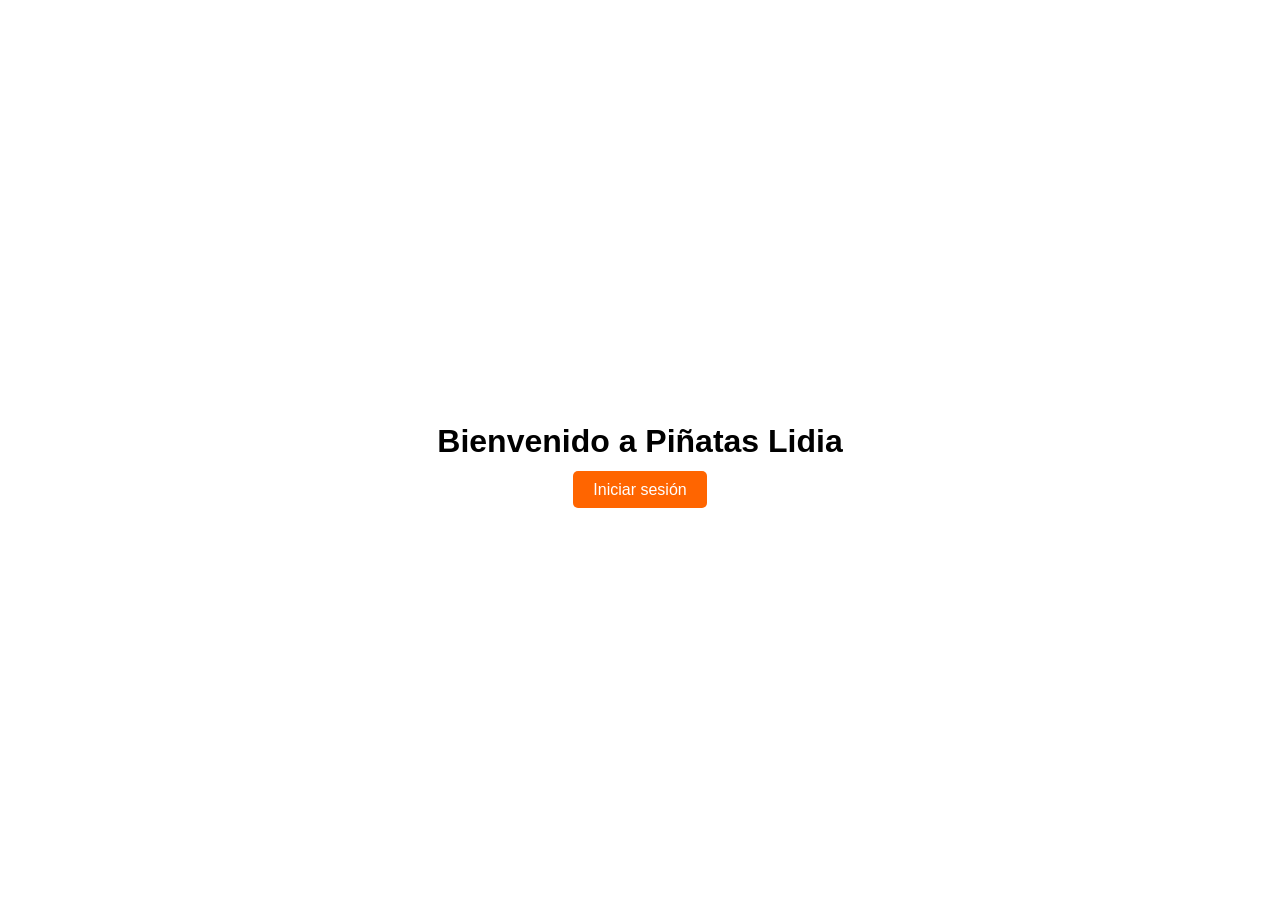
<file: bienvenida.html>
<?php
session_start();
?> 

<!DOCTYPE html>
<html lang="es">
<head>
    <meta charset="UTF-8">
    <title>Piñatas Lidia</title>

    <style>
        body{
            display: flex;
            justify-content: center;
            align-items: center;
            height: 100vh;
            margin: 0;
            font-family: Arial, sans-serif;
        }

        .contenedor{
            text-align: center;
        }

        a{
            text-decoration: none;
            background: #ff6500;
            color: white;
            padding: 10px 20px;
            border-radius: 5px;
        }

        a:hover{
            background: #e55b00;
        }
    </style>
</head>
<body>

<div class="contenedor">
    <h1>Bienvenido a Piñatas Lidia</h1>
    <a href="index.html?verificado=true">Iniciar sesión</a>
</div>

</body>
</html>
</file>
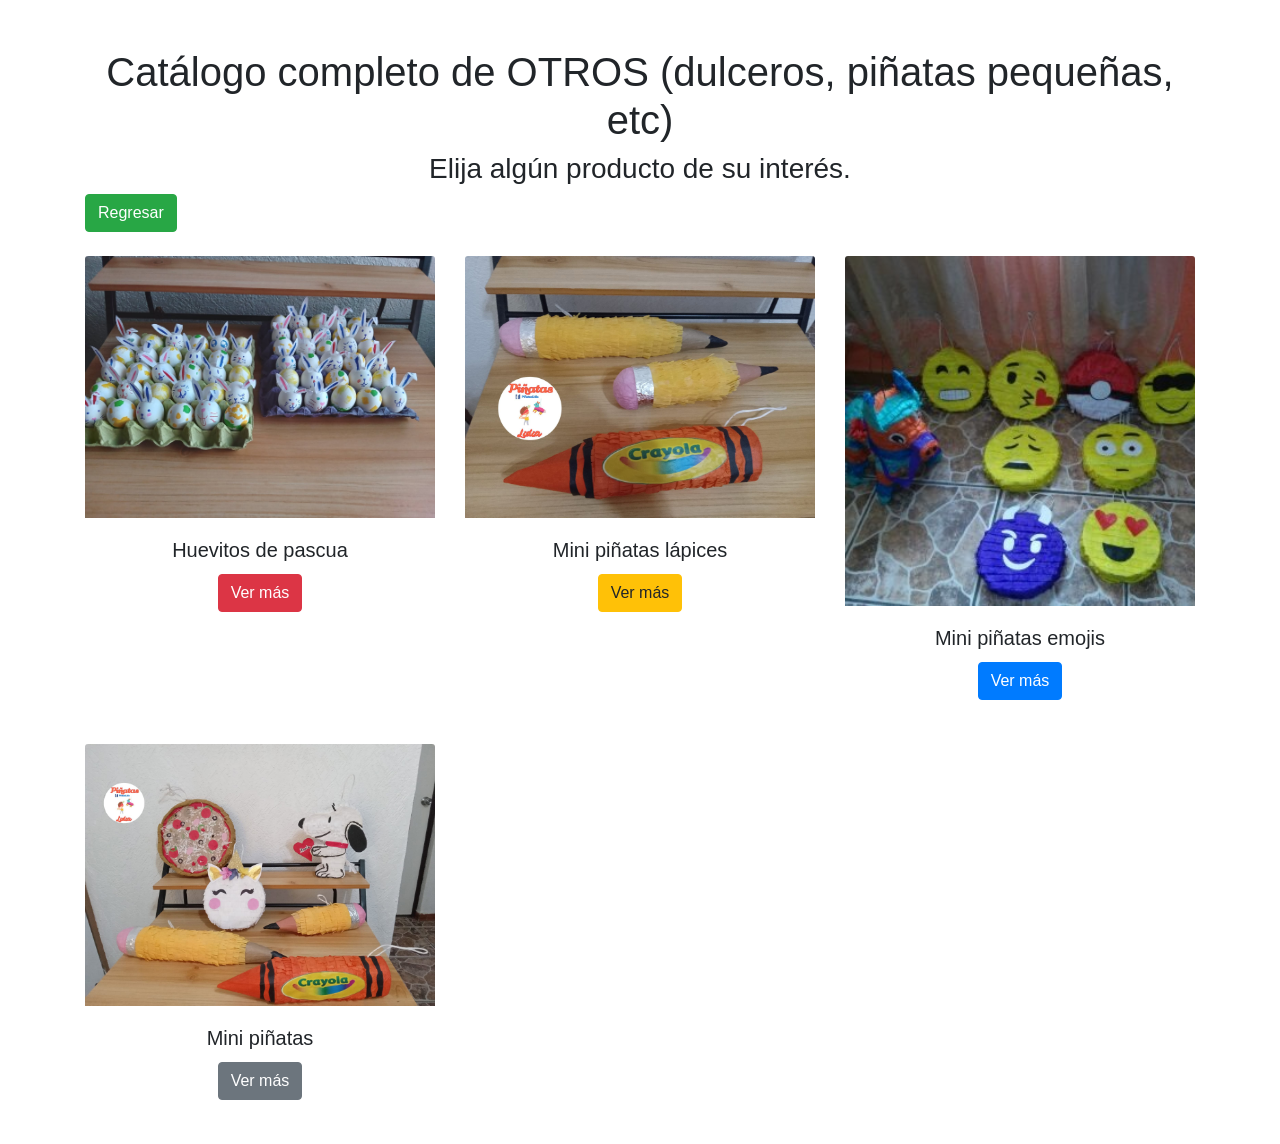
<file: Otros.html>
<!DOCTYPE html>
<html lang="en">
<head>
  <meta charset="UTF-8">
  <meta name="viewport" content="width=device-width, initial-scale=1.0">

  <link rel="stylesheet" href="https://cdn.jsdelivr.net/npm/bootstrap@4.6.2/dist/css/bootstrap.min.css">

  <script src="https://code.jquery.com/jquery-3.6.0.min.js"></script>

  <script src="https://cdn.jsdelivr.net/npm/bootstrap@4.6.2/dist/js/bootstrap.bundle.min.js"></script>

  <title>Otros</title>
</head>
<body>
  <div class="container mt-5">
    <h1 class="text-center"> Catálogo completo de OTROS (dulceros, piñatas pequeñas, etc)</h1>
    <h3 class="text-center"> Elija algún producto de su interés. </h3>

    <a href="index.html" class="btn btn-success">Regresar</a> <br><br> 

    <div class="row">
      <div class="col-lg-4 col-md-6 mb-4">
        <div class="card-shadow h-100">
          <img src="images/huevos-pascua.jpg" class="card-img-top" alt="huevitos de pascua"> 
          <div class="card-body text-center">
            <h5 class="card-title"> Huevitos de pascua </h5>
            <a href="#" class="btn btn-danger"> Ver más </a>
          </div>
        </div>
      </div>

      <div class="col-lg-4 col-md-6 mb-4">
        <div class="card-shadow h-100">
          <img src="images/lapices.jpg" class="card-img-top" alt="mini piñatas lápices"> 
          <div class="card-body text-center">
            <h5 class="card-title"> Mini piñatas lápices </h5>
            <a href="#" class="btn btn-warning"> Ver más </a>
          </div>
        </div>
      </div>

      <div class="col-lg-4 col-md-6 mb-4">
        <div class="card-shadow h-100">
          <img src="images/pinata-emojis.jpg" class="card-img-top" alt="mini piñatas emojis"> 
          <div class="card-body text-center">
            <h5 class="card-title"> Mini piñatas emojis </h5>
            <a href="#" class="btn btn-primary"> Ver más </a>
          </div>
        </div>
      </div>

      <div class="col-lg-4 col-md-6 mb-4">
        <div class="card-shadow h-100">
          <img src="images/pinatas-minis.jpg" class="card-img-top" alt="mini piñatas"> 
          <div class="card-body text-center">
            <h5 class="card-title"> Mini piñatas </h5>
            <a href="#" class="btn btn-secondary"> Ver más </a>
          </div>
        </div>
      </div>
    </div>
  </div>
    
</body>
</html>
</file>
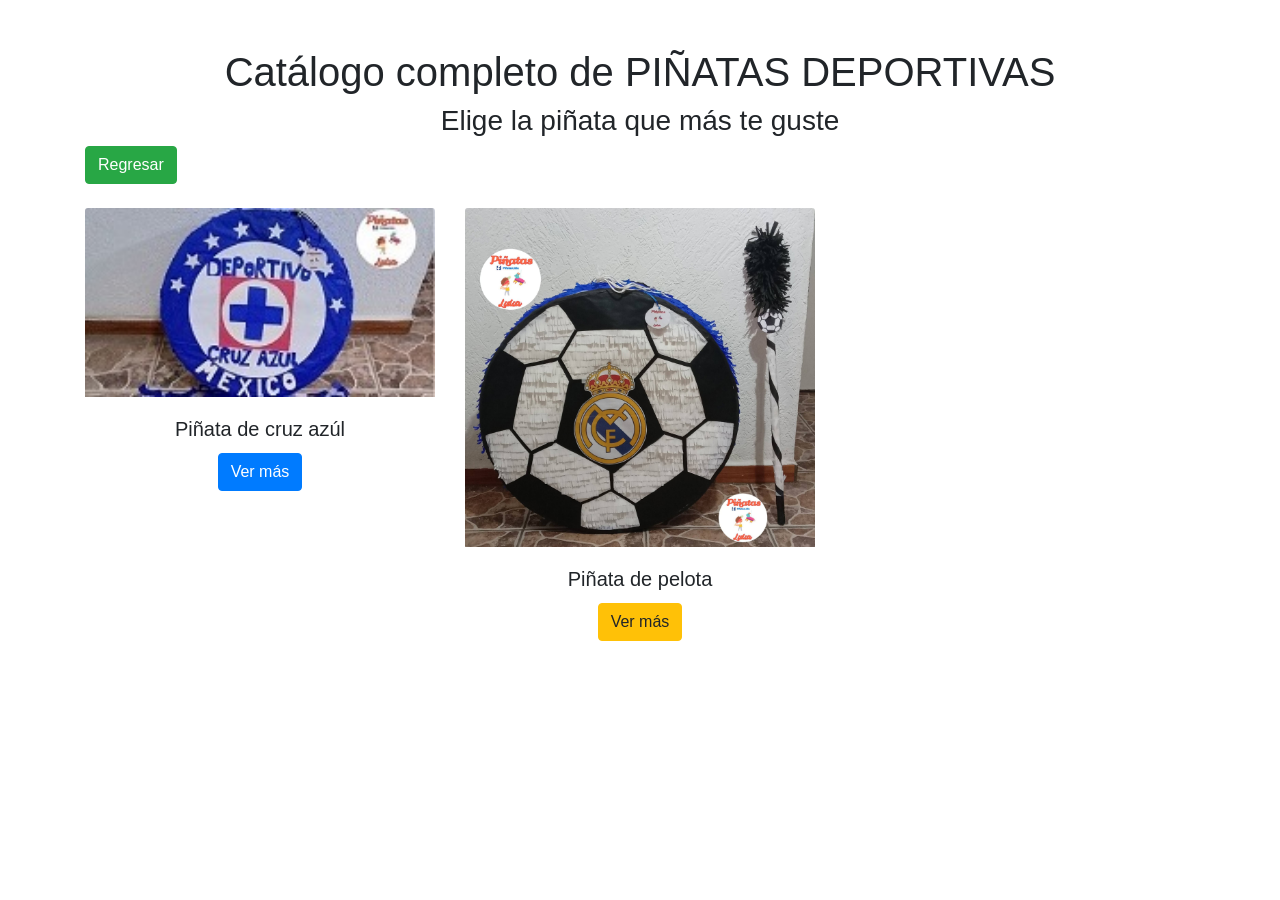
<file: pinatas-deportivas.html>
<!DOCTYPE html>
<html lang="es">
<head>
  <meta charset="UTF-8">
  <meta name="viewport" content="width=device-width, initial-scale=1.0">
  <link rel="stylesheet" href="https://cdn.jsdelivr.net/npm/bootstrap@4.6.2/dist/css/bootstrap.min.css">

  <script src="https://code.jquery.com/jquery-3.6.0.min.js"></script>

  <script src="https://cdn.jsdelivr.net/npm/bootstrap@4.6.2/dist/js/bootstrap.bundle.min.js"></script>

    <title>Piñatas deportivas</title>
</head>
<body>
  <div class="container mt-5">
	<h1 class="text-center"> Catálogo completo de PIÑATAS DEPORTIVAS</h1>
	<h3 class="text-center"> Elige la piñata que más te guste</h3>

	<a href="index.html" class="btn btn-success"> Regresar </a><br><br> 

	<div class="row">
		<div class="col-lg-4 col-md-6 mb-4">
			<div class="card-shadow h-100">
				<img src="images/pinata-cruz-azul.jpg" class="card-img-top" alt="Piñata cruz azúl"> 
				<div class="card-body text-center">
					<h5 class="card-title"> Piñata de cruz azúl </h5>
						<a href="#" class="btn btn-primary"> Ver más </a>
					</div>
				</div>
			</div>

			<div class="col-lg-4 col-md-6 mb-4">
			<div class="card-shadow h-100">
				<img src="images/pinata-pelota.jpg" class="card-img-top" alt="Piñata pelota "> 
				<div class="card-body text-center">
					<h5 class="card-title"> Piñata de pelota </h5>
						<a href="#" class="btn btn-warning"> Ver más </a>
					</div>
				</div>
			</div>

		</div>
	</div>
</body>
</html>
</file>
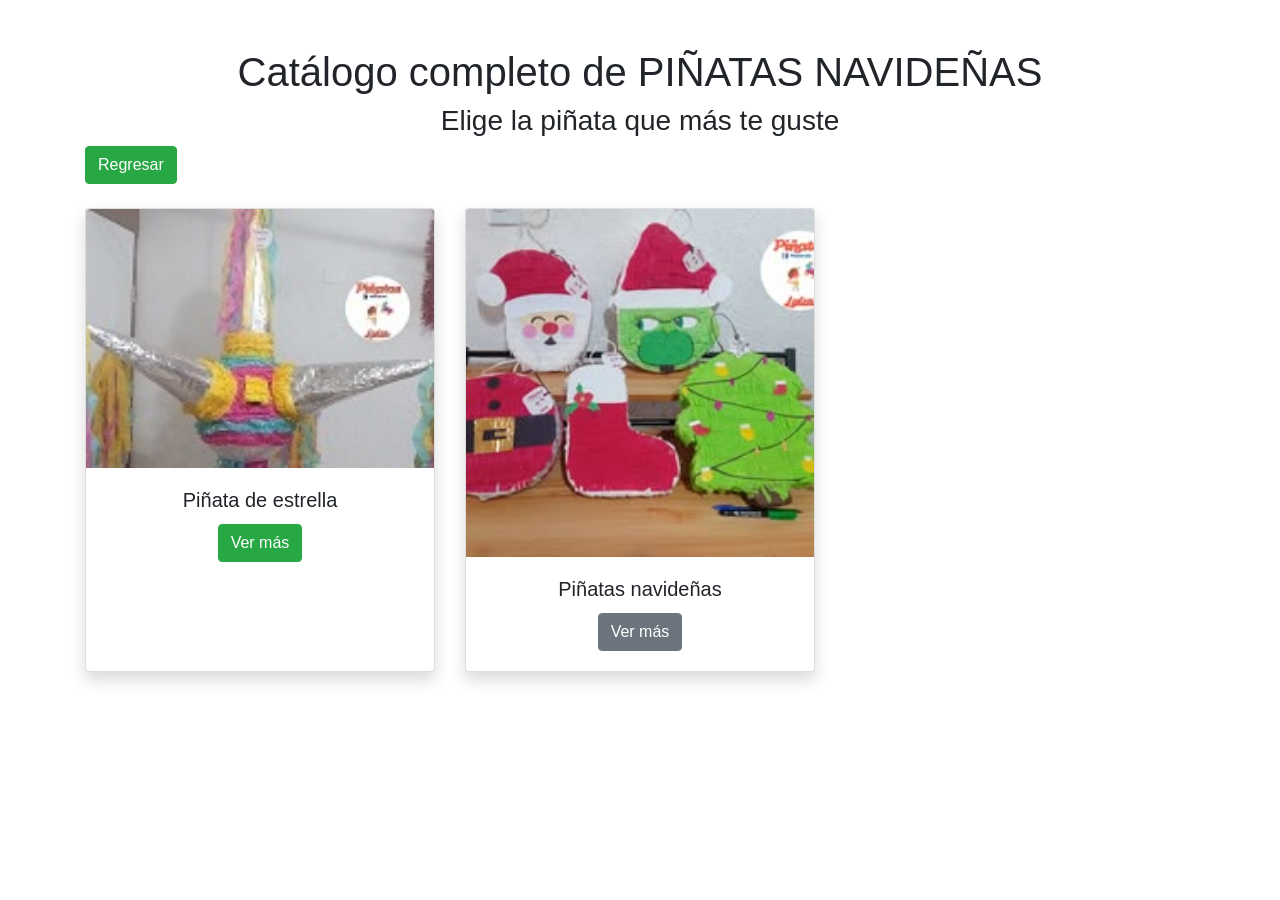
<file: pinatas-navidenas.html>
<!DOCTYPE html>
<html lang="es">
<head>
  <meta charset="UTF-8">
  <meta name="viewport" content="width=device-width, initial-scale=1.0">

  <link rel="stylesheet" href="https://cdn.jsdelivr.net/npm/bootstrap@4.6.2/dist/css/bootstrap.min.css">

  <script src="https://code.jquery.com/jquery-3.6.0.min.js"></script>

  <script src="https://cdn.jsdelivr.net/npm/bootstrap@4.6.2/dist/js/bootstrap.bundle.min.js"></script>

  <title>Piñatas navideñas</title>
</head>
<body>
    <div class="container mt-5">
			<h1 class="text-center"> Catálogo completo de PIÑATAS NAVIDEÑAS</h1>
			<h3 class="text-center"> Elige la piñata que más te guste</h3>

			<a href="index.html" class="btn btn-success"> Regresar </a><br><br>

			<div class="row">
				<div class="col-lg-4 col-md-6 mb-4 ">
					<div class="card shadow h-100">
						<img src="images/pinata-estrella.jpg" class="card-img-top" alt="piñata de estrella"> 
						<div class="card-body text-center">
							<h5 class="card-title">Piñata de estrella</h5>
							<a href="#" class="btn btn-success"> Ver más </a>
						</div>
					</div>
				</div>

				<div class="col-lg-4 col-md-6 mb-4 ">
					<div class="card shadow h-100">
						<img src="images/pinata-navidenas.jpg" class="card-img-top" alt="piñatas navideñas"> 
						<div class="card-body text-center">
							<h5 class="card-title">Piñatas navideñas</h5>
							<a href="#" class="btn btn-secondary"> Ver más </a>
						</div>
					</div>
			</div>
		</div>
</body>
</html>
</file>
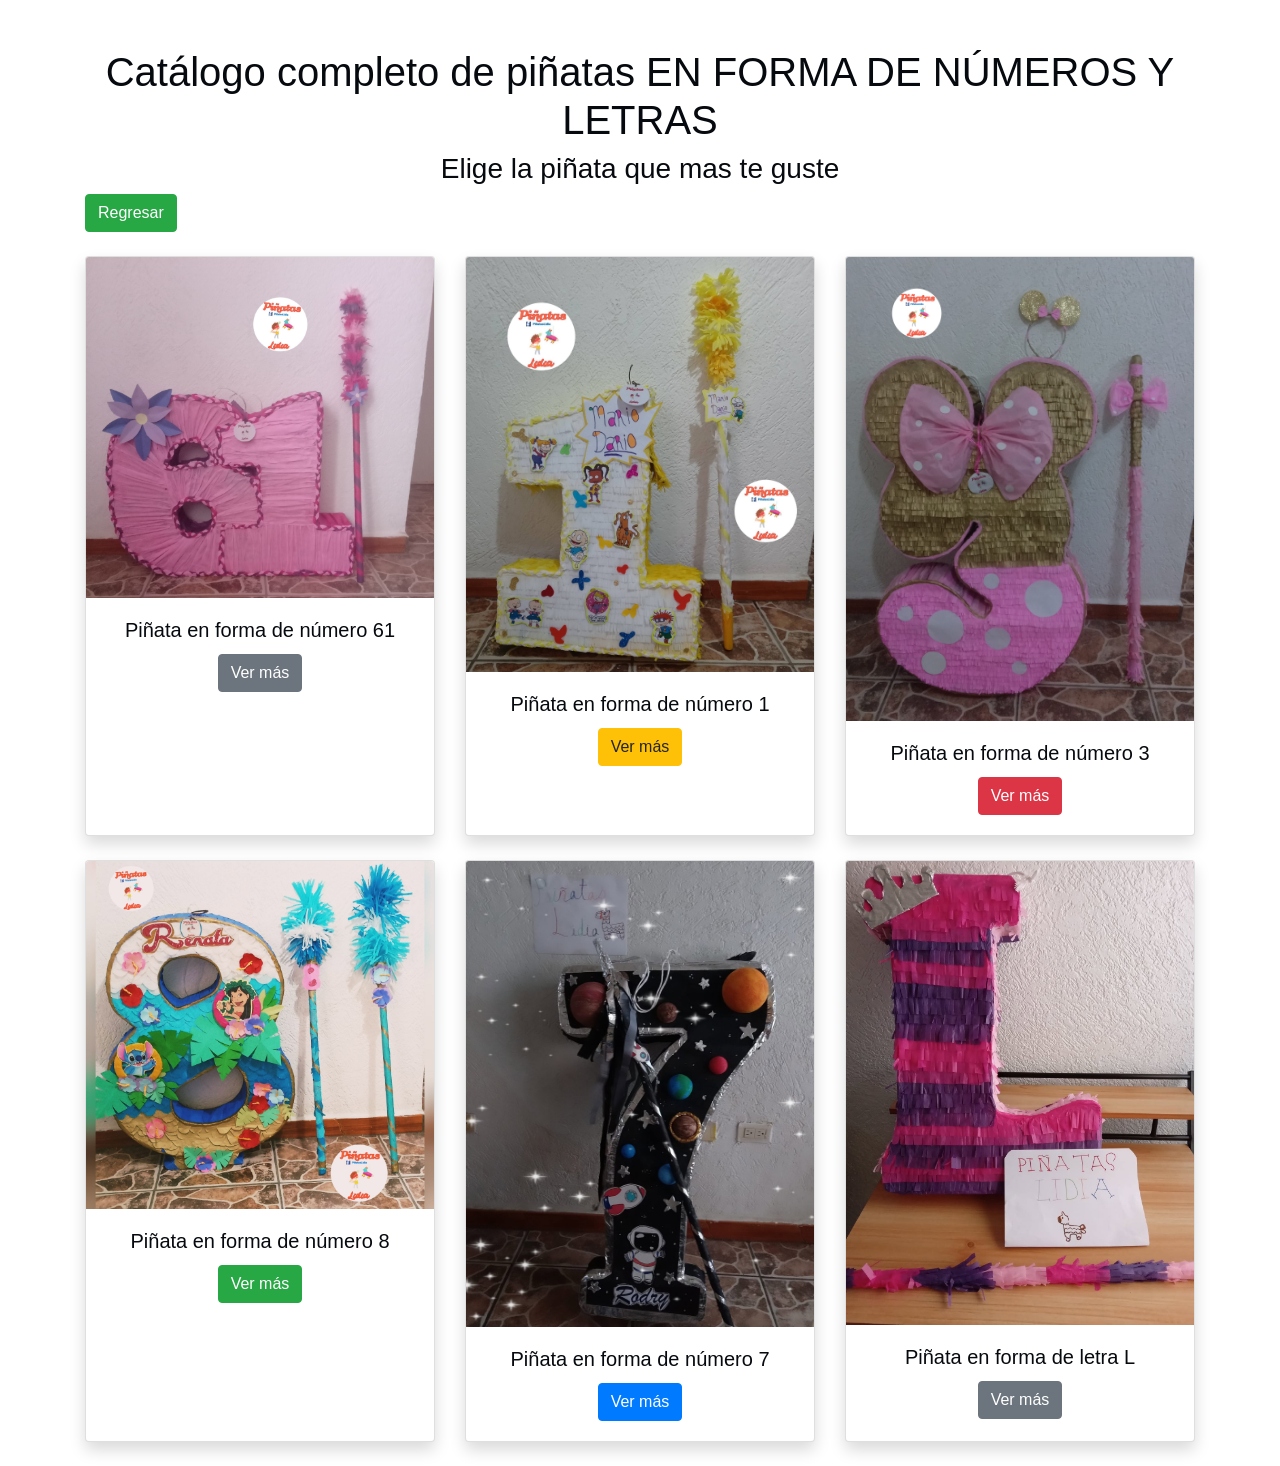
<file: pinatas-numeros.html>
<!DOCTYPE html>
<html lang="es">
<head>
    <meta charset="UTF-8">
    <meta name="viewport" content="width=device-width, initial-scale=1.0">
     <link rel="stylesheet" href="https://cdn.jsdelivr.net/npm/bootstrap@4.6.2/dist/css/bootstrap.min.css">

    <script src="https://code.jquery.com/jquery-3.6.0.min.js"></script>
		<link rel="stylesheet" href="css/main.css">

    <script src="https://cdn.jsdelivr.net/npm/bootstrap@4.6.2/dist/js/bootstrap.bundle.min.js"></script>
    <title> Catálogo de piñatas forma de números </title>
</head>
<body>
    <div class="container mt-5">
      <h1 class="text-center"> Catálogo completo de piñatas EN FORMA DE NÚMEROS Y LETRAS </h1>
      <h3 class="text-center"> Elige la piñata que mas te guste </h3>

			<a href="index.html" class="btn btn-success float-end"> Regresar </a><br><br>

      <div class="row">
        <div class="col-lg-4 col-md-6 mb-4">
		    	<div class="card shadow h-100">
						<img src="images/pinata-numero-61.jpg" class="card-img-top" alt="piñata número 61"> 
							<div class="card-body text-center">
								<h5 class="card-title">Piñata en forma de número 61</h5>
								<a href="#" class="btn btn-secondary">Ver más</a>
							</div>
			    </div>
				</div>

				<div class="col-lg-4 col-md-6 mb-4">
					<div class="card shadow h-100">
						<img src="images/pinata-numero-1.jpg" class="card-img-top" alt="pinata numero 1"> 
							<div class="card-body text-center">
								<h5 class="card-title"> Piñata en forma de número 1</h5>
								<a href="#" class="btn btn-warning"> Ver más</a>
							</div>
					</div>
				</div>

				<div class="col-lg-4 col-md-6 mb-4"> 
					<div class="card shadow h-100">
						<img src="images/pinata-numero-3.jpg" class="card-img-top" alt="pinata numero 3"> 
						<div class="card-body text-center">
							<h5 class="card-title"> Piñata en forma de número 3</h5>
							<a href="#" class="btn btn-danger"> Ver más </a>
						</div>
					</div>
				</div>

				<div class="col-lg-4 col-md-6 mb-4"> 
					<div class="card shadow h-100">
						<img src="images/pinata-numero-8.jpg" class="card-img-top" alt="pinata numero 8"> 
						<div class="card-body text-center">
							<h5 class="card-title"> Piñata en forma de número 8</h5>
							<a href="#" class="btn btn-success"> Ver más </a>
						</div>
					</div>
				</div>

				<div class="col-lg-4 col-md-6 mb-4"> 
					<div class="card shadow h-100">
						<img src="images/pinata-numero-7.jpg" class="card-img-top" alt="pinata numero 7"> 
						<div class="card-body text-center">
							<h5 class="card-title"> Piñata en forma de número 7</h5>
							<a href="#" class="btn btn-primary"> Ver más </a>
						</div>
					</div>
				</div>

				<div class="col-lg-4 col-md-6 mb-4"> 
					<div class="card shadow h-100">
						<img src="images/pinata-letra-L.jpg" class="card-img-top" alt="pinata letra L"> 
						<div class="card-body text-center">
							<h5 class="card-title"> Piñata en forma de letra L</h5>
							<a href="#" class="btn btn-secondary"> Ver más </a>
						</div>
					</div>
				</div>


			</div>
</body>
</html>
</file>
<file: css/main.css>
a {
  margin: 0px;
  padding: 0px;
}
a:hover {
  color: green;
}

h1, h2, h3, h4, h5, h6 {
  color: #060a0f;
}

p {
  color: #060a0f;
}

.tslow, footer .social-network li i, footer .social-network li, footer a, footer .tumblr, .rombo, .diamante, .rounded-circle, .grid-item, button, input, select, option, textarea, nav ul li a:after, nav ul li a:before, nav ul li a, nav ul .link-active a, nav ul, nav .logo img, nav {
  transition: all 0.2s ease-in-out;
}

.pad_200 {
  padding: 200px 0px;
}

.center {
  text-align: center;
  margin: 0px auto;
}

.main-title {
  font-size: 40px;
  font-weight: bold;
  color: #060a0f;
}

nav {
  width: 100%;
  background-color: transparent;
  padding: 10px 0px;
  position: fixed;
  border-bottom: 1px solid transparent;
  z-index: 100;
}
nav:hover {
  background-color: paleturquoise;
  padding: 15px 0px;
  border: 1px solid rgba(6, 10, 15, 0.1);
}
nav:hover .logo img {
  width: 30%;
}
nav:hover ul {
  margin-top: 8px;
}
nav:hover ul li a {
  color: transparentize #494949, 0.5;
}
nav .logo img {
  width: 30%;
}
nav ul {
  margin: 0px;
  margin-top: 12px;
  padding: 0px;
  text-align: right;
}
nav ul .link-active a {
  color: #060a0f !important;
  width: 100%;
  background-color: transparent;
}
nav ul li {
  display: inline-block;
  padding: 0px 10px;
}
nav ul li a {
  position: relative;
  text-decoration: none;
  text-transform: uppercase;
  font-size: 16px;
  color: transparentize #494949, 0.5;
}
nav ul li a:before {
  content: "";
  position: absolute;
  width: 100%;
  background-color: transparent;
  height: 1px;
}
nav ul li a:after {
  content: "";
  position: absolute;
  top: 100%;
  left: 0px;
  width: 100%;
  height: 1px;
}
nav ul li a:hover {
  background-color: transparent;
  text-decoration: none;
  color: #060a0f;
}
nav ul li a:hover:before {
  width: 0%;
  background-color: #060a0f;
}
nav ul li a:hover:after {
  width: 100%;
  background-color: #060a0f;
}

.nav-overlay {
  background-color: white;
  border-bottom: 1px solid rgba(6, 10, 15, 0.1);
  padding: 5px 0px;
}
.nav-overlay .logo img {
  width: 40%;
}
.nav-overlay ul {
  margin-top: 8px;
}
.nav-overlay ul li a {
  color: transparentize #494949, 0.5;
}

#slider {
  width: 100%;
  height: 500px;
  overflow: hidden;
}

#slippry {
  height: 500px !important;
}

#slippry li {
  height: 500px !important;
}

#slider img {
  width: 100% !important;
  height: 500px !important;
  -o-object-fit: cover;
     object-fit: cover;
}

input, select, option, textarea {
  width: 100%;
  padding: 15px;
  border: 1px solid #060a0f;
  margin: 5px 0px;
  opacity: 0.5;
}
input:hover, input:focus, select:hover, select:focus, option:hover, option:focus, textarea:hover, textarea:focus {
  opacity: 1;
  color: #060a0f;
}

textarea {
  max-width: 100%;
  min-width: 100%;
  min-height: 150px;
  max-height: 250px;
}

button {
  background-color: transparent;
  text-transform: uppercase;
  background-color: green;
  border: 1px solid #060a0f;
  cursor: pointer;
}
button:hover {
  opacity: 1;
  background-color: #060a0f;
  color: white;
}

.black {
  background-color: #060a0f;
  opacity: 1;
  color: white;
}
.black:hover {
  background-color: #ff6500;
  border: 1px solid #ff6500;
}

#slider {
  backface-visibility: hidden;
  -o-clip-path: polygon(100% 0%, 100% 100%, 50% 85%, 0% 100%, 0% 0%);
  clip-path: polygon(100% 0%, 100% 100%, 50% 85%, 0% 100%, 0% 0%);
}

#slippry {
  position: relative;
}
#slippry h1, #slippry h2, #slippry h3, #slippry h4, #slippry h5, #slippry h6, #slippry a, #slippry p, #slippry button {
  position: absolute;
}
#slippry p {
  width: 600px;
}
#slippry .white_bg {
  background-color: rgba(255, 255, 255, 0.8);
  padding: 5px 10px;
}
#slippry .left {
  left: 200px;
}
#slippry .right {
  right: 200px;
}
#slippry .top_250 {
  top: 250px;
}
#slippry .top_300 {
  top: 300px;
}
#slippry .top_375 {
  top: 375px;
}
#slippry .top_400 {
  top: 400px;
}
#slippry .top_450 {
  top: 450px;
}

.grid {
  width: 100%;
  padding: 150px 0px;
}
.grid:after {
  content: "";
  display: block;
  clear: both;
}

.grid-item {
  width: 20%;
  padding-bottom: 20%;
  overflow: hidden;
  float: left;
  position: relative;
  background-color: red;
  -o-clip-path: polygon(50% 0%, 100% 50%, 50% 100%, 0% 50%);
  clip-path: polygon(50% 0%, 100% 50%, 50% 100%, 0% 50%);
  cursor: pointer;
  margin-top: -90px;
}
.grid-item:before {
  pointer-events: none;
}
.grid-item:nth-child(6), .grid-item:nth-child(15) {
  margin-left: 110px;
}
.grid-item a img {
  width: 100%;
  height: auto;
}
.grid-item:hover:before {
  content: "";
  position: absolute;
  background-color: rgba(255, 101, 0, 0.9);
  background-image: url(../images/mas.png);
  background-repeat: no-repeat;
  background-size: 30%;
  background-position: center center;
  width: 100%;
  height: 100%;
}

@media (max-width: 768px) {
  .grid {
    padding: 80px 10px;
  }
  .grid-item {
    width: 50%;
    padding-bottom: 50%;
    margin-top: -30px;
  }
  .grid-item:nth-child(6),
  .grid-item:nth-child(15) {
    margin-left: 0;
  }
}
#contacto {
  width: 100%;
  height: 100vh;
  background-color: white;
}
#contacto ul {
  margin: 0px;
  padding: 0px;
  list-style: none;
}
#contacto ul li {
  float: left;
  padding: 0px;
  margin: 0px;
}
#contacto ul .google-maps {
  width: 66.6%;
  height: 100vh;
  background-image: url("../images/mapa.PNG");
  background-position: center center;
  background-size: cover;
}
#contacto ul .formulario {
  width: 33.3%;
  height: 100vh;
  padding: 150px 50px;
  background-color: white;
}

.rounded-circle {
  width: 250px;
  height: 250px;
}

.rombo, .diamante, .rounded-circle {
  -o-clip-path: polygon(50% 0%, 100% 50%, 50% 100%, 0% 50%);
  clip-path: polygon(50% 0%, 100% 50%, 50% 100%, 0% 50%);
}
.rombo:hover, .diamante:hover, .rounded-circle:hover {
  clip-path: polygon(100% 0%, 100% 100%, 0% 100%, 0% 0%);
}

.diamante {
  display: block;
  position: relative;
  width: 100%;
  height: 100px;
  overflow: hidden;
  margin: 0px auto;
  background-image: url("../images/pinata-navidenas.jpg");
  background-size: 100%;
  background-position: center center;
  background-repeat: no-repeat;
  z-index: 50;
}

footer {
  margin-top: 60px;
  width: 100%;
  background-color: #060a0f;
  padding: 70px 0px;
  -o-clip-path: polygon(0% 15%, 50% 0%, 100% 15%, 100% 100%, 0% 100%);
  clip-path: polygon(0% 15%, 50% 0%, 100% 15%, 100% 100%, 0% 100%);
}
footer p {
  margin: 0px;
  padding: 0px;
}
footer .white {
  color: rgba(255, 255, 255, 0.4);
}
footer ul {
  padding: 0px;
  margin: 0px;
  list-style: none;
}
footer ul li {
  padding: 0px;
  margin: 0px;
  color: rgba(255, 255, 255, 0.2);
}
footer hr {
  border-radius: 10px;
  background-color: rgba(255, 255, 255, 0.08);
}
footer .tumblr {
  position: relative;
  float: left;
  margin: 0px;
  padding: 0px;
  width: 14%;
  cursor: pointer;
  opacity: 0.7;
}
footer .tumblr :hover {
  opacity: 0.1;
}
footer .copy {
  padding: 10px 0px;
  background-color: rgb(7.4571428571, 12.4285714286, 18.6428571429);
  text-align: left;
}
footer p, footer a {
  margin: 0px;
  padding: 0px;
  color: rgba(255, 255, 255, 0.3);
}
footer a {
  opacity: 0.5;
  color: #ff6500;
}
footer a:hover {
  opacity: 1;
  text-decoration: none;
}
footer .social-network {
  margin-top: 5px;
}
footer .social-network li {
  display: inline-block;
  position: relative;
  margin: 0px 7px;
  width: 30px;
  height: 30px;
  text-align: center;
  transform: rotate(0deg);
  backface-visibility: hidden;
  cursor: pointer;
}
footer .social-network li i {
  font-size: 22px;
  color: rgba(255, 255, 255, 0.2);
  transform: rotate(0deg) translate(-3px, 3px);
  backface-visibility: hidden;
}
footer .social-network li:hover {
  transform: rotate(45deg);
  background-color: white;
  backface-visibility: hidden;
}
footer .social-network li:hover i {
  color: #ff6500;
  transform: rotate(-45deg) translate(-3px, 3px);
}/*# sourceMappingURL=main.css.map */
</file>
